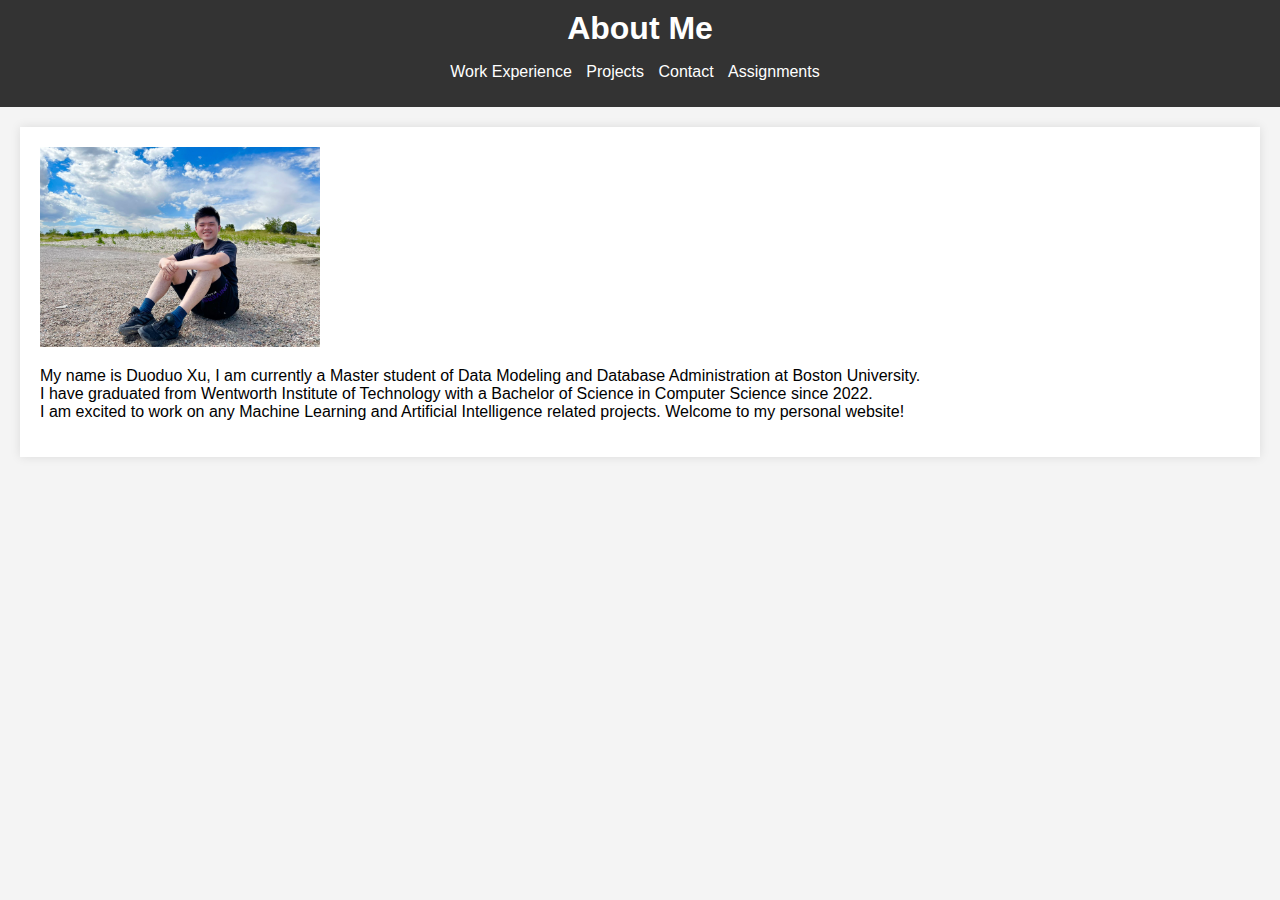
<file: index.html>
<!DOCTYPE html>
<html lang="en">
<head>
    <meta charset="UTF-8">
    <meta name="viewport" content="width=device-width, initial-scale=1.0">
    <title>About Me</title>
    <link rel="stylesheet" href="style.css">
</head>
<body>
    <header>
        <h1>About Me</h1>
        <nav>
            <ul>
                <li><a href="work-experience.html">Work Experience</a></li>
                <li><a href="projects.html">Projects</a></li>
                <li><a href="contact.html">Contact</a></li>
		<li><a href="assignment.html">Assignments</a></li>
            </ul>
        </nav>
    </header>
    <section>
	<img src="photo.jpg" style="width:280px;height:200px;">
        <p>My name is Duoduo Xu, I am currently a Master student of Data Modeling and Database Administration at Boston University.<br>
	I have graduated from Wentworth Institute of Technology with a Bachelor of Science in Computer Science since 2022. <br>
	I am excited to work on any Machine Learning and Artificial Intelligence related projects. Welcome to my personal website!
	</p>
    </section>
</body>
</html>
</file>
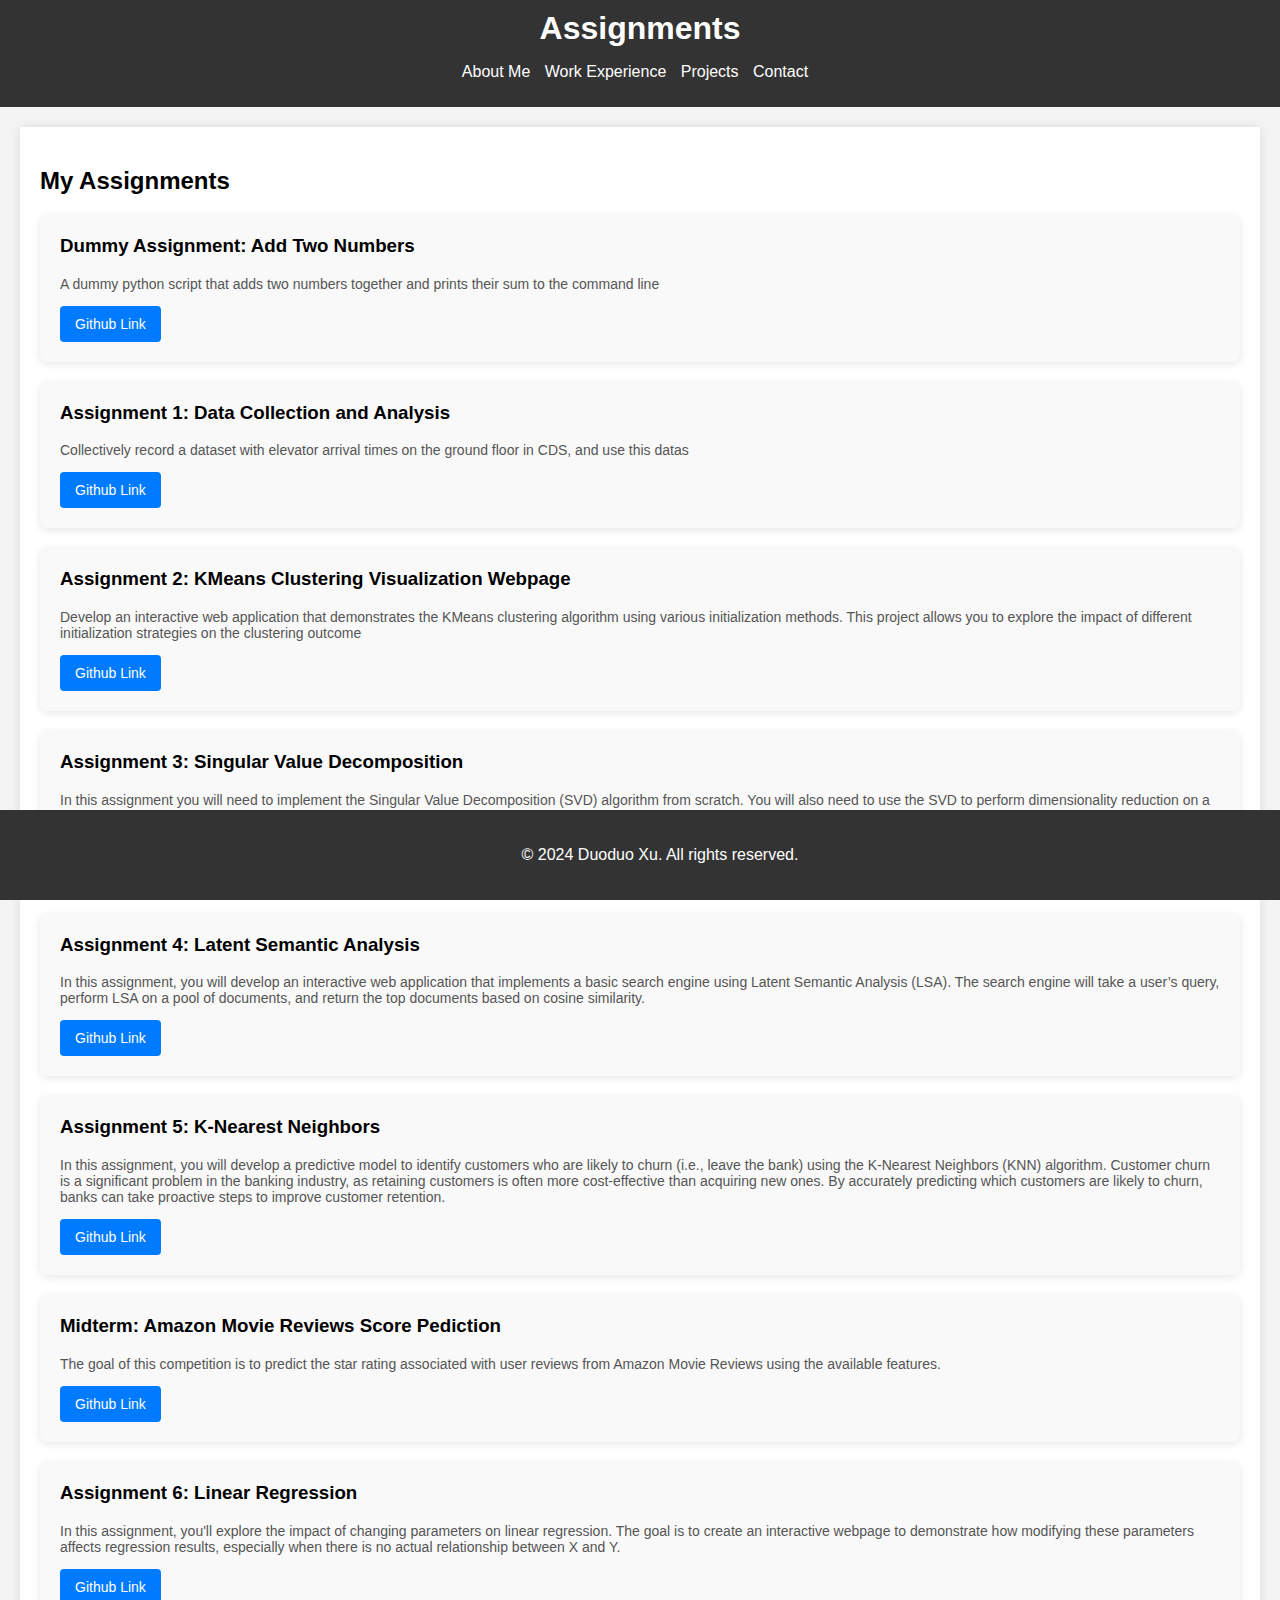
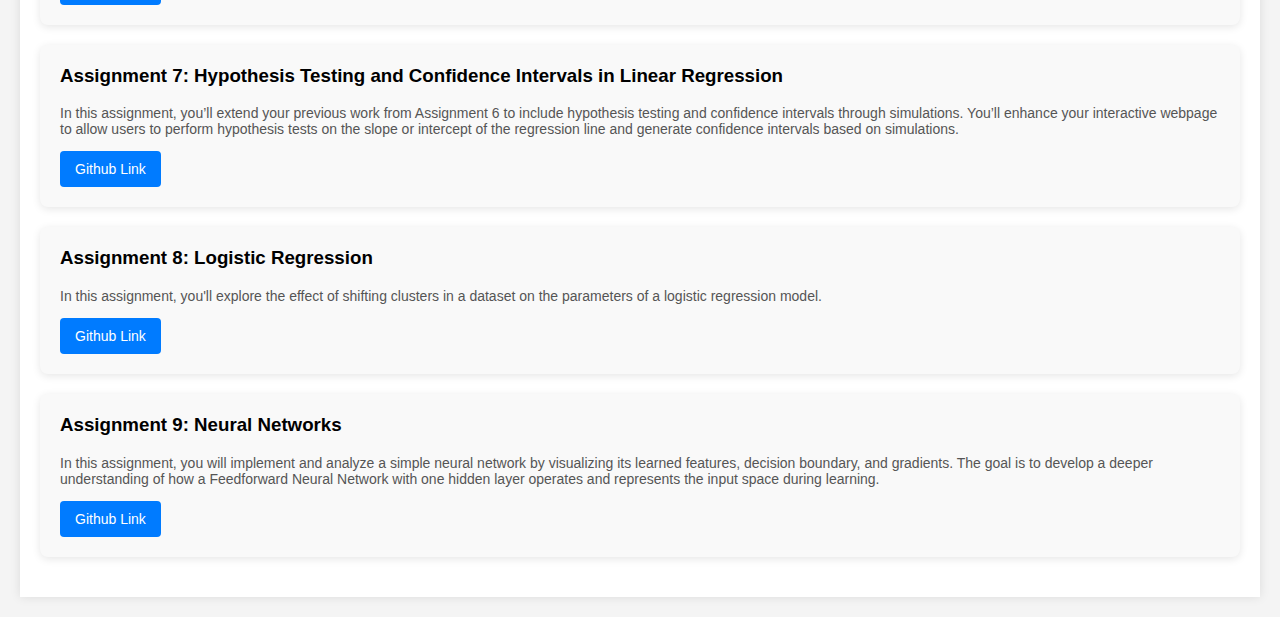
<file: assignment.html>
<!DOCTYPE html>
<html lang="en">
<head>
    <meta charset="UTF-8">
    <meta name="viewport" content="width=device-width, initial-scale=1.0">
    <title>Assignments</title>
    <link rel="stylesheet" href="style.css">
</head>
<body>
    <header>
        <h1>Assignments</h1>
        <nav>
            <ul>
                <li><a href="index.html">About Me</a></li>
		<li><a href="work-experience.html">Work Experience</a></li>
                <li><a href="projects.html">Projects</a></li>
                <li><a href="contact.html">Contact</a></li>
            </ul>
        </nav>
    </header>

    <section>
        <h2>My Assignments</h2>

        <div class="assignment">
            <h3>Dummy Assignment: Add Two Numbers</h3>
            <p>A dummy python script that adds two numbers together and prints their sum to the command line</p>
            <a href="https://github.com/xud0218/xudd-assignment-0" target="_blank" class="button">Github Link</a>
        </div>
	
	<div class="assignment">
            <h3>Assignment 1: Data Collection and Analysis</h3>
            <p>Collectively record a dataset with elevator arrival times on the ground floor in CDS, and use this datas</p>
            <a href="https://github.com/xud0218/xudd-assignment-1" target="_blank" class="button">Github Link</a>
        </div>

	<div class="assignment">
            <h3>Assignment 2: KMeans Clustering Visualization Webpage</h3>
            <p>Develop an interactive web application that demonstrates the KMeans clustering algorithm using various initialization methods. This project allows you to explore the impact of different initialization strategies on the clustering outcome</p>
            <a href="https://github.com/xud0218/xudd-assignment-2" target="_blank" class="button">Github Link</a>
        </div>
	    
	<div class="assignment">
            <h3>Assignment 3: Singular Value Decomposition</h3>
            <p>In this assignment you will need to implement the Singular Value Decomposition (SVD) algorithm from scratch. You will also need to use the SVD to perform dimensionality reduction on a dataset, explore the effect of the number of dimensions on the performance of a classifier, and visualize your results for comparison and analysis.</p>
            <a href="https://github.com/xud0218/xudd-assignment-3" target="_blank" class="button">Github Link</a>
        </div>

	<div class="assignment">
            <h3>Assignment 4: Latent Semantic Analysis</h3>
            <p>In this assignment, you will develop an interactive web application that implements a basic search engine using Latent Semantic Analysis (LSA). The search engine will take a user’s query, perform LSA on a pool of documents, and return the top documents based on cosine similarity.</p>
            <a href="https://github.com/xud0218/xudd-assignment-4" target="_blank" class="button">Github Link</a>
        </div>

	<div class="assignment">
            <h3>Assignment 5: K-Nearest Neighbors</h3>
            <p>In this assignment, you will develop a predictive model to identify customers who are likely to churn (i.e., leave the bank) using the K-Nearest Neighbors (KNN) algorithm. Customer churn is a significant problem in the banking industry, as retaining customers is often more cost-effective than acquiring new ones. By accurately predicting which customers are likely to churn, banks can take proactive steps to improve customer retention.</p>
            <a href="https://github.com/xud0218/xudd-assignment-5" target="_blank" class="button">Github Link</a>
        </div>

	<div class="assignment">
            <h3>Midterm: Amazon Movie Reviews Score Pediction</h3>
            <p>The goal of this competition is to predict the star rating associated with user reviews from Amazon Movie Reviews using the available features.</p>
            <a href="https://github.com/xud0218/scorePrediction" target="_blank" class="button">Github Link</a>
        </div>
	    
	<div class="assignment">
            <h3>Assignment 6: Linear Regression</h3>
            <p>In this assignment, you'll explore the impact of changing parameters on linear regression. The goal is to create an interactive webpage to demonstrate how modifying these parameters affects regression results, especially when there is no actual relationship between X and Y.</p>
            <a href="https://github.com/xud0218/xudd-assignment-6" target="_blank" class="button">Github Link</a>
	</div>

	<div class="assignment">
            <h3>Assignment 7: Hypothesis Testing and Confidence Intervals in Linear Regression</h3>
            <p>In this assignment, you’ll extend your previous work from Assignment 6 to include hypothesis testing and confidence intervals through simulations. You’ll enhance your interactive webpage to allow users to perform hypothesis tests on the slope or intercept of the regression line and generate confidence intervals based on simulations.</p>
            <a href="https://github.com/xud0218/xudd-assignment-7" target="_blank" class="button">Github Link</a>
	</div>
	<div class="assignment">
            <h3>Assignment 8: Logistic Regression</h3>
            <p>In this assignment, you'll explore the effect of shifting clusters in a dataset on the parameters of a logistic regression model.</p>
            <a href="https://github.com/xud0218/xudd-assignment-8" target="_blank" class="button">Github Link</a>
	</div>
	<div class="assignment">
            <h3>Assignment 9: Neural Networks</h3>
            <p>In this assignment, you will implement and analyze a simple neural network by visualizing its learned features, decision boundary, and gradients. The goal is to develop a deeper understanding of how a Feedforward Neural Network with one hidden layer operates and represents the input space during learning.</p>
            <a href="https://github.com/xud0218/xudd-assignment-9" target="_blank" class="button">Github Link</a>
	</div>
	    
        <!-- More assignments-->
    </section>

    <footer>
        <p>&copy; 2024 Duoduo Xu. All rights reserved.</p>
    </footer>
</body>
</html>
</file>
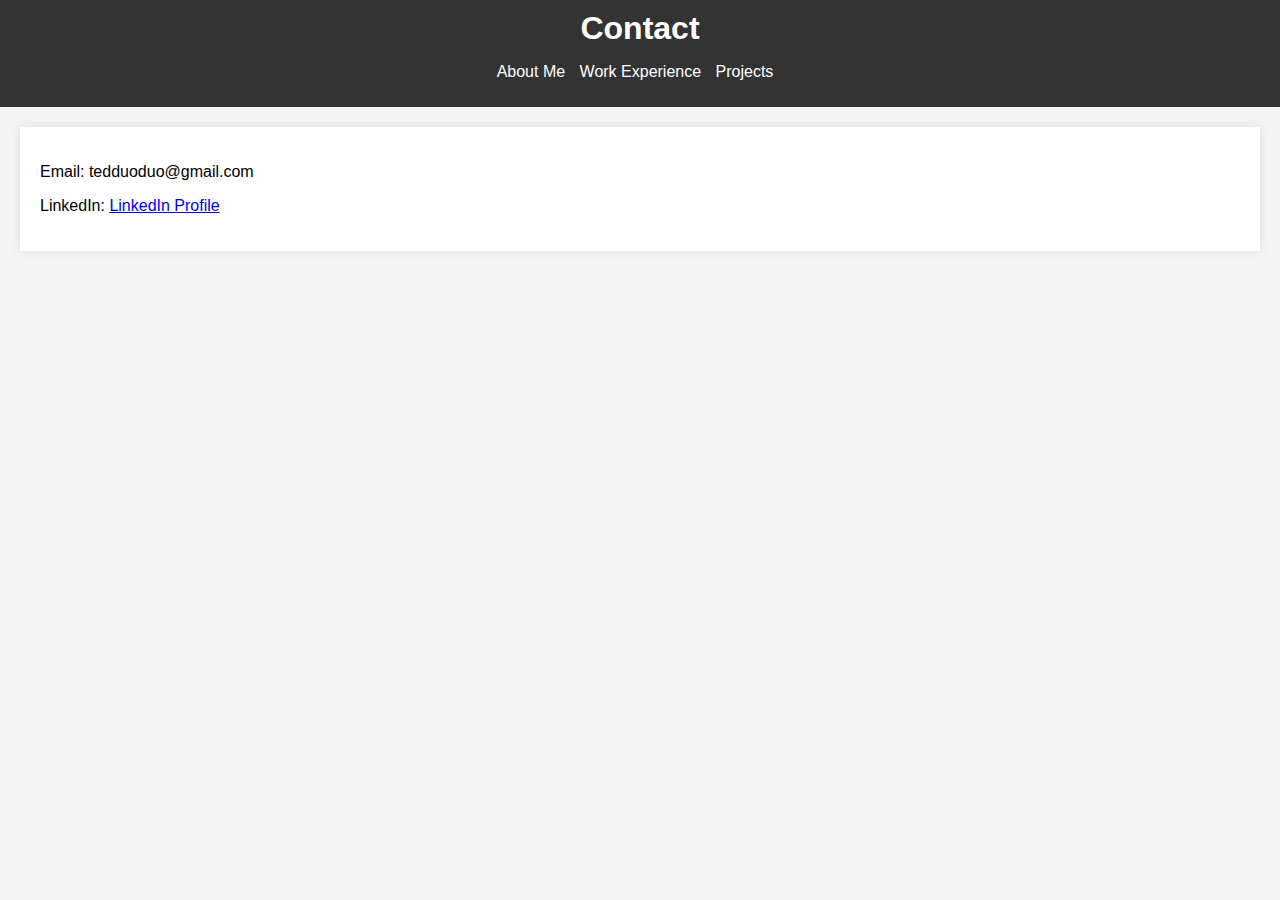
<file: contact.html>
<!DOCTYPE html>
<html lang="en">
<head>
    <meta charset="UTF-8">
    <meta name="viewport" content="width=device-width, initial-scale=1.0">
    <title>Contact</title>
    <link rel="stylesheet" href="style.css">
</head>
<body>
    <header>
        <h1>Contact</h1>
        <nav>
            <ul>
                <li><a href="index.html">About Me</a></li>
                <li><a href="work-experience.html">Work Experience</a></li>
                <li><a href="projects.html">Projects</a></li>
            </ul>
        </nav>
    </header>
    <section>
        <p>Email: tedduoduo@gmail.com</p>
        <p>LinkedIn: <a href="https://www.linkedin.com/in/your-profile">LinkedIn Profile</a></p>
    </section>
</body>
</html>
</file>
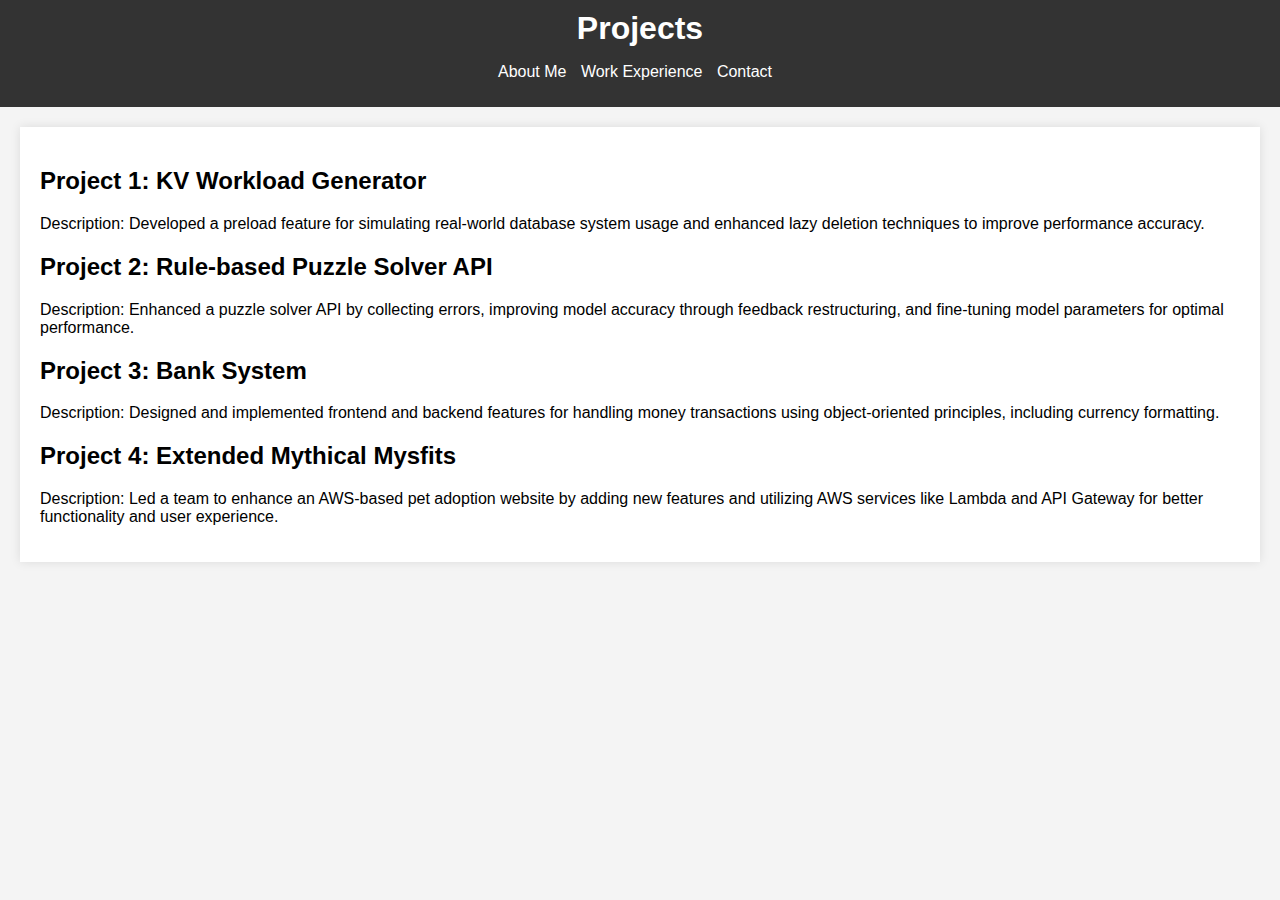
<file: project.html>
<!DOCTYPE html>
<html lang="en">
<head>
    <meta charset="UTF-8">
    <meta name="viewport" content="width=device-width, initial-scale=1.0">
    <title>Projects</title>
    <link rel="stylesheet" href="style.css">
</head>
<body>
    <header>
        <h1>Projects</h1>
        <nav>
            <ul>
                <li><a href="index.html">About Me</a></li>
                <li><a href="work-experience.html">Work Experience</a></li>
                <li><a href="contact.html">Contact</a></li>
            </ul>
        </nav>
    </header>
    <section>
        <h2>Project 1: KV Workload Generator</h2>
        <p>Description: Developed a preload feature for simulating real-world database system usage and enhanced lazy deletion techniques to improve performance accuracy.</p>

        <h2>Project 2: Rule-based Puzzle Solver API</h2>
        <p>Description: Enhanced a puzzle solver API by collecting errors, improving model accuracy through feedback restructuring, and fine-tuning model parameters for optimal performance.</p>

	<h2>Project 3: Bank System</h2>
        <p>Description: Designed and implemented frontend and backend features for handling money transactions using object-oriented principles, including currency formatting.</p>

	<h2>Project 4: Extended Mythical Mysfits</h2>
        <p>Description: Led a team to enhance an AWS-based pet adoption website by adding new features and utilizing AWS services like Lambda and API Gateway for better functionality and user experience.</p>
    </section>
</body>
</html>
</file>
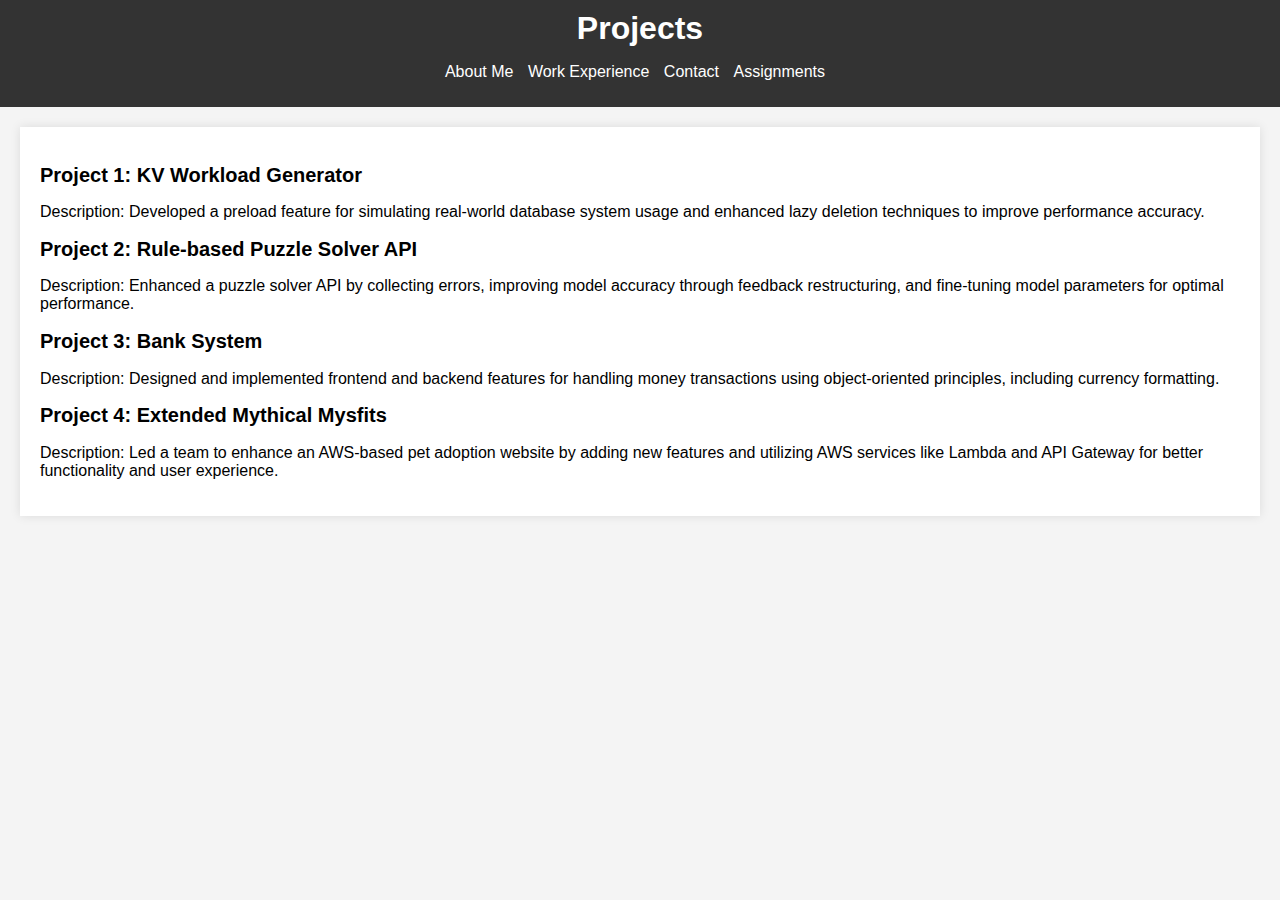
<file: projects.html>
<!DOCTYPE html>
<html lang="en">
<head>
    <meta charset="UTF-8">
    <meta name="viewport" content="width=device-width, initial-scale=1.0">
    <title>Projects</title>
    <link rel="stylesheet" href="style.css">
</head>
<body>
    <header>
        <h1>Projects</h1>
        <nav>
            <ul>
                <li><a href="index.html">About Me</a></li>
                <li><a href="work-experience.html">Work Experience</a></li>
                <li><a href="contact.html">Contact</a></li>
		<li><a href="assignment.html">Assignments</a></li>
            </ul>
        </nav>
    </header>
    <section>
        <h2 style="font-size:20px">Project 1: KV Workload Generator</h2>
        <p>Description: Developed a preload feature for simulating real-world database system usage and enhanced lazy deletion techniques to improve performance accuracy.</p>

        <h2 style="font-size:20px">Project 2: Rule-based Puzzle Solver API</h2>
        <p>Description: Enhanced a puzzle solver API by collecting errors, improving model accuracy through feedback restructuring, and fine-tuning model parameters for optimal performance.</p>

	<h2 style="font-size:20px">Project 3: Bank System</h2>
        <p>Description: Designed and implemented frontend and backend features for handling money transactions using object-oriented principles, including currency formatting.</p>

	<h2 style="font-size:20px">Project 4: Extended Mythical Mysfits</h2>
        <p>Description: Led a team to enhance an AWS-based pet adoption website by adding new features and utilizing AWS services like Lambda and API Gateway for better functionality and user experience.</p>
    </section>
</body>
</html>
</file>
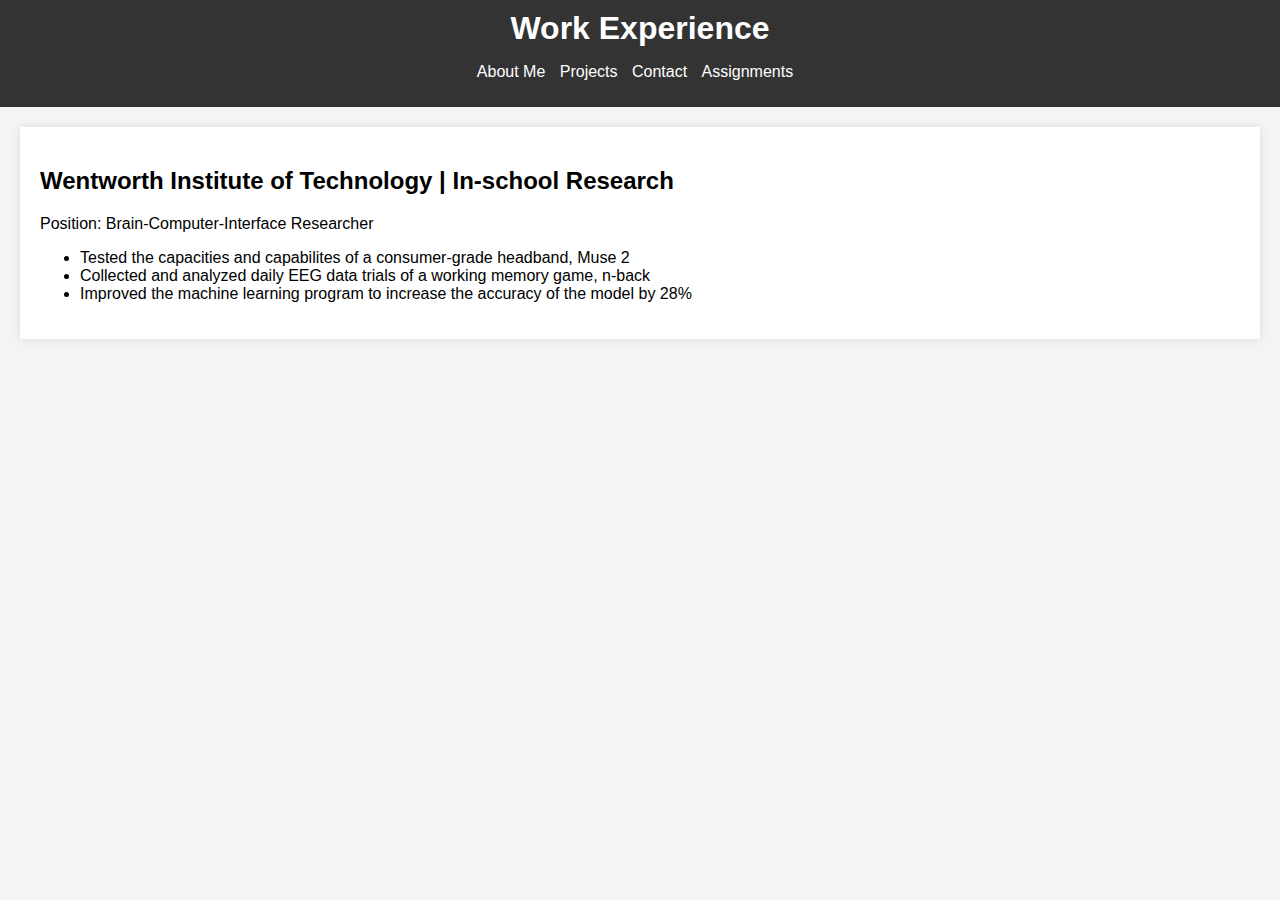
<file: work-experience.html>
<!DOCTYPE html>
<html lang="en">
<head>
    <meta charset="UTF-8">
    <meta name="viewport" content="width=device-width, initial-scale=1.0">
    <title>Work Experience</title>
    <link rel="stylesheet" href="style.css">
</head>
<body>
    <header>
        <h1>Work Experience</h1>
        <nav>
            <ul>
                <li><a href="index.html">About Me</a></li>
                <li><a href="projects.html">Projects</a></li>
                <li><a href="contact.html">Contact</a></li>
		<li><a href="assignment.html">Assignments</a></li>
            </ul>
        </nav>
    </header>
    <section>
        <h2>Wentworth Institute of Technology | In-school Research</h2>
        <p>Position: Brain-Computer-Interface Researcher</p>
        <ul>
		<li>Tested the capacities and capabilites of a consumer-grade headband, Muse 2</li>
		<li>Collected and analyzed daily EEG data trials of a working memory game, n-back</li>
		<li>Improved the machine learning program to increase the accuracy of the model by 28%</li>
	</ul>
    </section>
</body>
</html>
</file>
<file: style.css>
body {
    font-family: Arial, sans-serif;
    margin: 0;
    padding: 0;
    background-color: #f4f4f4;
}

header {
    background-color: #333;
    color: #fff;
    padding: 10px 0;
    text-align: center;
}

header h1 {
    margin: 0;
}

nav ul {
    list-style: none;
    padding: 0;
}

nav ul li {
    display: inline;
    margin-right: 10px;
}

nav ul li a {
    color: white;
    text-decoration: none;
}

section {
    margin: 20px;
    padding: 20px;
    background-color: white;
    box-shadow: 0px 0px 10px rgba(0, 0, 0, 0.1);
}

.assignment {
    background-color: #f9f9f9;
    padding: 20px;
    border-radius: 8px;
    margin-bottom: 20px;
    box-shadow: 0 2px 8px rgba(0, 0, 0, 0.1);
}

.assignment h3 {
    margin-top: 0;
}

.assignment p {
    font-size: 14px;
    color: #555;
}

.button {
    display: inline-block;
    padding: 10px 15px;
    background-color: #007bff;
    color: white;
    text-decoration: none;
    border-radius: 4px;
    font-size: 14px;
}

.button:hover {
    background-color: #0056b3;
}

footer {
    text-align: center;
    padding: 20px;
    background-color: #333;
    color: white;
    position: absolute;
    width: 100%;
    bottom: 0;
}
</file>
